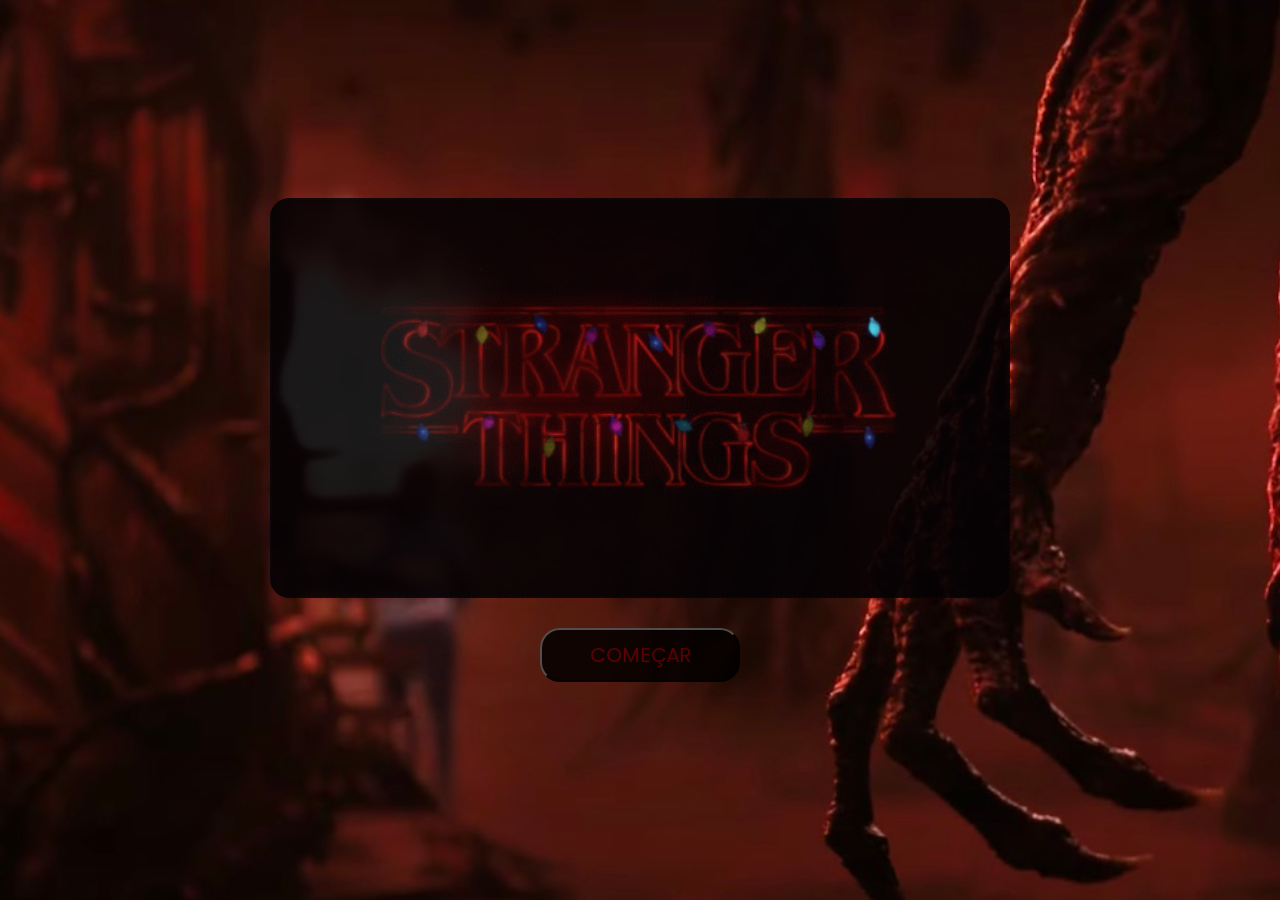
<file: index.html>
<!DOCTYPE html>
<html lang="en">
<head>
    <meta charset="UTF-8">
    <meta http-equiv="X-UA-Compatible" content="IE=edge">
    <meta name="viewport" content="width=device-width, initial-scale=1.0">
    <title>Stranger Things - Memory Game</title>
    <style>
    @import url('https://fonts.googleapis.com/css2?family=Poppins:wght@700&family=Roboto:wght@400;700;900&display=swap');
    *{
        padding: 0px;
        margin: 0px;
    }
    body {
        height: 100vh;
        background-image: url(./img/stback.jpg);
        background-repeat: no-repeat;
        background-size:cover;
        font-family: 'Poppins', sans-serif;
    }
    .inicio{
        height: 100vh;
        display: flex;
        flex-wrap: wrap;
        align-items: center;
        justify-content: center;
        flex-direction: column;

    }
    .inicio .imgabre{
        height: 400px;
        width: 740px;
        display: flex;
        align-items: center;
        justify-content: center;
        perspective: 500px;
        background-color: rgba(0, 0, 0, 0.9);
        box-shadow: 20px;
        border-radius: 20px;
        opacity: 0.9;
    }
    form{
        display: flex;
        text-align: center;
        justify-content: center;
        padding: 20px;
        margin-top: 10px;
    }
    input{
        display: block;
        margin: 0 auto;
        padding: 10px;
        width: 200px;
        background-color: rgba(0, 0, 0, 0.9);
        box-shadow: 20px;
        border-radius: 20px;
        opacity: 0.9;
        color: rgb(90, 0, 0);
        font-size: 20px;
        text-decoration: none;
        font-family: 'Poppins', sans-serif;
    }
    input:hover{
        color: white;
        background-color: rgba(0, 0, 0, 0.9);
        cursor: pointer;
        border: none;
        font-family: 'Poppins';
    }
    @media (max-width: 900px) { /* Quando a tela chegar em 650px os cards serão reduzidos*/
    
        .inicio{
        height: 100vh;
        display: flex;
        flex-wrap: wrap;
        align-items: center;
        justify-content: center;
        flex-direction: column;

    }
    .inicio .imgabre{
        height: 200px;
        width: 340px;
        display: flex;
        align-items: center;
        justify-content: center;
        perspective: 500px;
        background-color: rgba(0, 0, 0, 0.9);
        box-shadow: 20px;
        border-radius: 20px;
        opacity: 0.9;
    } 
    
    </style>
    
</head>
<body>
        <div class="inicio">
        <img src="./img/abregame.gif" alt="Imagem Stranger Things gif animada" class="imgabre">
        <form action="./game.html">
        <input type="submit" value="COMEÇAR">
        </form>

    </body>
</html>
</file>
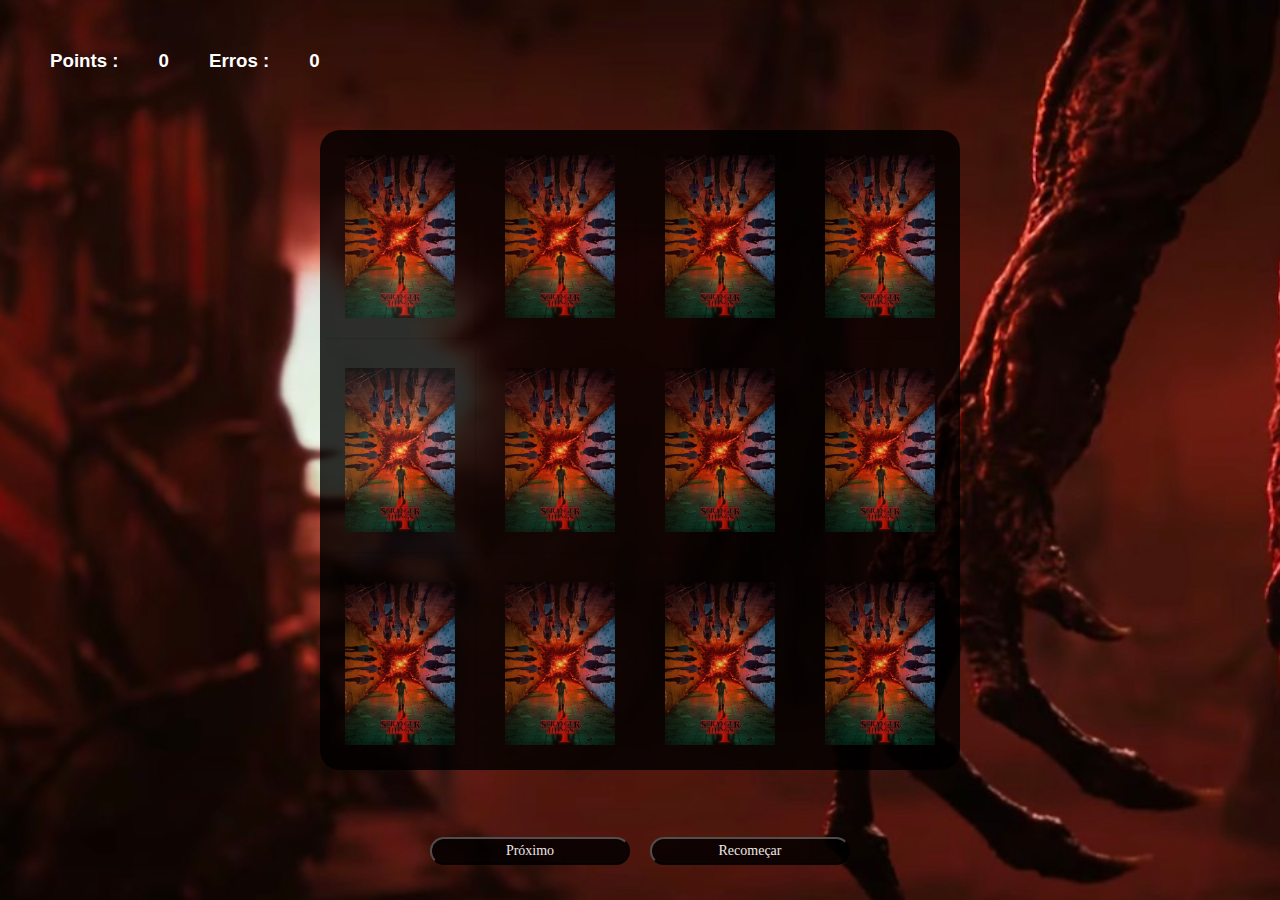
<file: game.html>
<!DOCTYPE html>
<html lang="en">
  <head>
    <meta charset="UTF-8" />
    <meta name="viewport" content="width=device-width, initial-scale=1.0" />
    <link rel="stylesheet" href="./style.css" />
    <title>Jogo da memória Stranger Things</title>
  </head>
  <body>
    <div class="board">
      <div class="boardPoints">
        <h3 class="title">Points : </h3><h3 class="title"  id="points">0</h3>
      </div>
      <div class="boardPoints">
        <h3 class="title">Erros : </h3><h3 class="title" id="turns">0</h3>
      </div>
    </div>
      <main class="memory-game">
      <div class="card" data-card="01">
        <img src="./img/01.png" alt="face da carta" class="card-front" />
        <img src="./img/00.png" alt="verso da carta" class="card-back" />
      </div>
      <div class="card" data-card="02">
        <img src="./img/02.png" alt="face da carta" class="card-front" />
        <img src="./img/00.png" alt="verso da carta" class="card-back" />
      </div>
      <div class="card" data-card="03">
        <img src="./img/03.png" alt="face da carta" class="card-front" />
        <img src="./img/00.png" alt="verso da carta" class="card-back" />
      </div>
      <div class="card" data-card="04">
        <img src="./img/04.png" alt="face da carta" class="card-front" />
        <img src="./img/00.png" alt="verso da carta" class="card-back" />
      </div>
      <div class="card" data-card="05">
        <img src="./img/05.png" alt="face da carta" class="card-front" />
        <img src="./img/00.png" alt="verso da carta" class="card-back" />
      </div>
      <div class="card" data-card="06">
        <img src="./img/06.png" alt="face da carta" class="card-front" />
        <img src="./img/00.png" alt="verso da carta" class="card-back" />
      </div>
      <div class="card" data-card="01">
        <img src="./img/01.png" alt="face da carta" class="card-front" />
        <img src="./img/00.png" alt="verso da carta" class="card-back" />
      </div>
      <div class="card" data-card="02">
        <img src="./img/02.png" alt="face da carta" class="card-front" />
        <img src="./img/00.png" alt="verso da carta" class="card-back" />
      </div>
      <div class="card" data-card="03">
        <img src="./img/03.png" alt="face da carta" class="card-front" />
        <img src="./img/00.png" alt="verso da carta" class="card-back" />
      </div>
      <div class="card" data-card="04">
        <img src="./img/04.png" alt="face da carta" class="card-front" />
        <img src="./img/00.png" alt="verso da carta" class="card-back" />
      </div>
      <div class="card" data-card="05">
        <img src="./img/05.png" alt="face da carta" class="card-front" />
        <img src="./img/00.png" alt="verso da carta" class="card-back" />
      </div>
      <div class="card" data-card="06">
        <img src="./img/06.png" alt="face da carta" class="card-front" />
        <img src="./img/00.png" alt="verso da carta" class="card-back" />
      </div>
  
    </main>
    <footer>
    <form action="./game2.html">
    <input type="submit" value="Próximo">
    </form>
    <form action="./index.html">
      <input type="submit" value="Recomeçar">
      </form>
    </footer>

    <script src="./scripts.js"></script>
    <audio id="musica" src="./sounds/Stranger Things Theme Son.mp3" preload="auto">
    <audio id="musica2" src="./sounds/Panico.mp3" preload="auto"> 
      <audio id="musica3" src="./sounds/venceu.mp3" preload="auto"> 
      <script >let html = document.querySelector("html");
        let musica = document.querySelector("#musica");
        html.addEventListener('click', () => {
        musica.play();
        })
      </script>
  </body>
</html>
</file>
<file: style.css>
* {
    padding: 0;
    margin: 0;
    box-sizing: border-box;
}
@import url('https://fonts.googleapis.com/css2?family=Poppins:wght@700&family=Roboto:wght@400;700;900&display=swap');
body {
    height: 100vh;
    display: flex;
    background-image: url(./img/stback.jpg);
    background-repeat: no-repeat;
    background-size:cover;
    font-family: 'Poppins', sans-serif;
}

.title {
    color: #FFF;
}

.board {
    position: absolute;
    margin-left: 30px;
    margin-top: 30px;
}

.boardPoints {
    display: flex;
}


.memory-game {
    height: 640px;
    width: 640px;
    margin: auto;
    display: flex;
    flex-wrap: wrap;
    perspective: 1000px;
    background-color: rgba(0, 0, 0, 0.9);
    box-shadow: 20px;
    border-radius: 20px;
    opacity: 0.9;
}

.card {
    height: calc(33.33% - 10px);
    width: calc(25% - 10px);
    margin: 5px;
    position: relative;
    box-shadow: 1px 1px 1px rgba(1, 1, 1, .3);
    cursor: pointer;
    transform: scale(1);
    transform-style: preserve-3d;
    /*não deixa o elemento achatado no plano*/
    transition: transform .9s;
}

.card:active {
    transform: scale(0.97);
    transition: transform .3s;
}

.card-front,
.card-back {
    width: 100%;
    height: 100%;
    padding: 20px;
    backface-visibility: hidden;
    position: absolute;
    border-radius: 5px;
    background: rgba(0, 0, 0, 0);
    /* uma propriedade que retira o verso do elemento*/
}

.card-front {
    transform: rotateY(180deg);
}

/* flip card animation*/

.card.flip {
    transform: rotateY(180deg);
}

#musica { 
    display: none;
}

footer {
    display: flex;
    position: absolute;
    align-items: center;
    justify-content: center;
    padding: 20px;
    bottom: 0;
    color: #FFF;
    width: 100%;
    height: 100px;    
    text-align: center;
    line-height: 100px;
    
}
footer input{
    padding: 4px;
    width: 200px;
    background-color: rgba(0, 0, 0, 0.9);
    box-shadow: 20px;
    border-radius: 20px;
    opacity: 0.9;
    color: rgb(90, 0, 0);
    font-size: 14px;
    text-decoration: none;
    font-family: 'Poppins';
    margin: 10px;
    color: white;
}
input:hover{
    color: white;
    background-color: rgba(59, 0, 0, 0.9);
    cursor: pointer;
    border: none;
    font-family: 'Poppins';
}

.title {
    color: #FFF;
    padding: 10px;
    margin: 10px;
    }
    
.board {
    display: flex;
    position: absolute;
    margin-left: 30px;
    margin-top: 30px;
    }
    
.boardPoints {
    display: flex;
    }

/* Responsividade do projeto */

@media (max-width: 900px) { /* Quando a tela chegar em 650px os cards serão reduzidos*/
    
    body {
        height: 100vh;
        display: flex;
        background-image: url(./img/stback.jpg);
        background-repeat: repeat;
        background-size:cover;
        
    }   
    .memory-game {
        height: 640px;
        width: 640px;
        margin: auto;
        display: flex;
        flex-wrap: wrap;
        perspective: 500px;
        background-color: rgba(0, 0, 0, 0.9);
        box-shadow: 20px;
        border-radius: 20px;
        opacity: 0.9;
    }
    
    .card {
        height: calc(25% - 10px);
        width: calc(25% - 10px);
        margin: 5px;
        position: relative;
        box-shadow: 1px 1px 1px rgba(1, 1, 1, .3);
        cursor: pointer;
        transform: scale(1);
        transform-style: preserve-3d;
        /*não deixa o elemento achatado no plano*/
        transition: transform .9s;
    }
</file>
